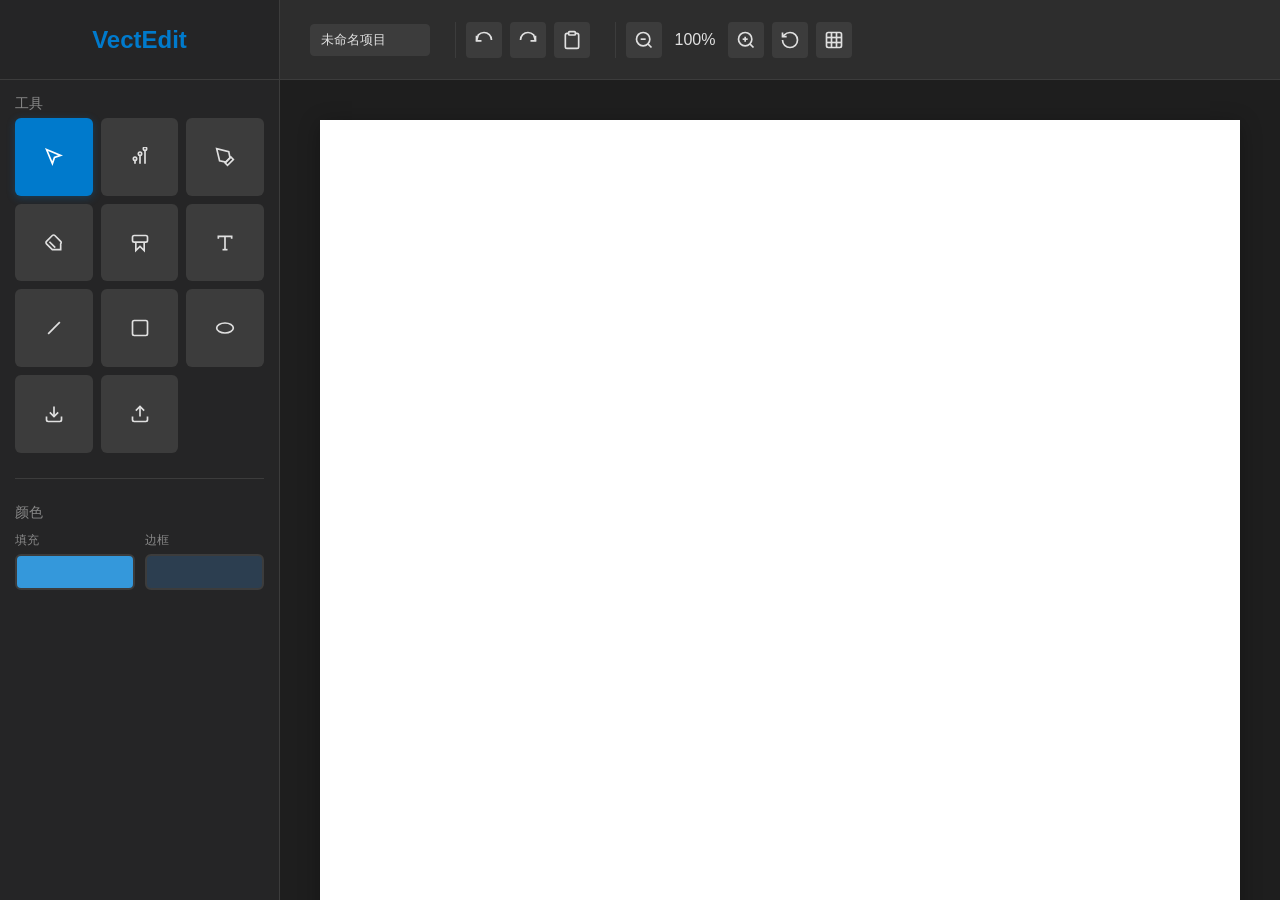
<file: Vector/index.html>
<!DOCTYPE html>
<html lang="zh-CN">
<head>
    <meta charset="UTF-8">
    <meta name="viewport" content="width=device-width, initial-scale=1.0">
    <title>矢量图编辑器</title>
    <style>
        *{margin:0;padding:0;box-sizing:border-box;}
        html,body{height:100%;overflow:hidden;font-family:-apple-system,BlinkMacSystemFont,'Segoe UI',Roboto,sans-serif;}
        .container{display:grid;grid-template-columns:280px 1fr;grid-template-rows:80px 1fr;height:100vh;background:#1e1e1e;color:#e0e0e0;}
        .top-left{grid-column:1;grid-row:1;display:flex;align-items:center;justify-content:center;background:#252526;border-right:1px solid #3c3c3c;border-bottom:1px solid #3c3c3c;}
        .logo{font-size:24px;font-weight:bold;color:#007acc;}
        .top-right{grid-column:2;grid-row:1;display:flex;align-items:center;padding:0 20px;background:#2d2d2d;border-bottom:1px solid #3c3c3c;gap:15px;flex-wrap:wrap;}
        .toolbar-group{display:flex;gap:8px;align-items:center;padding:0 10px;border-left:1px solid #3c3c3c;}
        .toolbar-group:first-child{border-left:none;}
        .toolbar-btn{width:36px;height:36px;border:none;background:#3c3c3c;color:#e0e0e0;border-radius:4px;cursor:pointer;display:flex;align-items:center;justify-content:center;transition:all 0.15s;font-size:16px;}
        .toolbar-btn:hover{background:#4c4c4c;}
        .toolbar-btn.active{background:#007acc;color:white;}
        .toolbar-btn:disabled{opacity:0.4;cursor:not-allowed;}
        .input-field{width:120px;height:32px;background:#3c3c3c;border:1px solid #3c3c3c;border-radius:4px;color:#e0e0e0;padding:0 10px;outline:none;}
        .input-field:focus{border-color:#007acc;}
        .left-panel{grid-column:1;grid-row:2;background:#252526;border-right:1px solid #3c3c3c;padding:15px;display:flex;flex-direction:column;gap:15px;}
        .tools-title{font-size:14px;color:#888;margin-bottom:5px;}
        .tools-grid{display:grid;grid-template-columns:repeat(3,1fr);gap:8px;}
        .tool-btn{aspect-ratio:1;border:none;background:#3c3c3c;color:#e0e0e0;border-radius:6px;cursor:pointer;display:flex;align-items:center;justify-content:center;transition:all 0.15s;font-size:18px;}
        .tool-btn:hover{background:#4c4c4c;}
        .tool-btn.active{background:#007acc;color:white;box-shadow:0 2px 8px rgba(0,122,204,0.3);}
        .canvas-area{grid-column:2;grid-row:2;background:#1e1e1e;overflow:auto;position:relative;}
        .canvas-container{min-width:100%;min-height:100%;display:flex;align-items:center;justify-content:center;padding:40px;}
        #svgCanvas{background:#ffffff;box-shadow:0 4px 20px rgba(0,0,0,0.3);cursor:crosshair;}
        .color-picker-modal{position:fixed;top:50%;left:50%;transform:translate(-50%,-50%);background:#2d2d2d;border-radius:10px;padding:20px;box-shadow:0 10px 40px rgba(0,0,0,0.5);z-index:1000;min-width:360px;display:none;}
        .color-picker-modal.show{display:block;}
        .modal-header{display:flex;justify-content:space-between;align-items:center;margin-bottom:15px;}
        .modal-title{font-size:16px;font-weight:600;}
        .modal-close{width:28px;height:28px;border:none;background:#3c3c3c;color:#e0e0e0;border-radius:4px;cursor:pointer;}
        .color-tabs{display:flex;gap:8px;margin-bottom:15px;}
        .color-tab{flex:1;padding:8px;border:none;background:#3c3c3c;color:#e0e0e0;border-radius:4px;cursor:pointer;}
        .color-tab.active{background:#007acc;color:white;}
        .tab-content{display:none;}
        .tab-content.active{display:block;}
        .rgba-controls{display:grid;grid-template-columns:1fr 80px;gap:10px;margin-bottom:15px;}
        .color-slider{width:100%;height:8px;border-radius:4px;outline:none;}
        .color-preview{width:100%;height:60px;border-radius:6px;margin-bottom:15px;border:2px solid #3c3c3c;}
        .gradient-controls{display:flex;flex-direction:column;gap:12px;}
        .gradient-type-select{display:flex;gap:8px;}
        .gradient-type-btn{flex:1;padding:10px;border:none;background:#3c3c3c;color:#e0e0e0;border-radius:4px;cursor:pointer;}
        .gradient-type-btn.active{background:#007acc;color:white;}
        .color-stop{display:flex;gap:10px;align-items:center;}
        .color-stop input[type="color"]{width:40px;height:32px;border:none;border-radius:4px;cursor:pointer;}
        .modal-actions{display:flex;gap:10px;justify-content:flex-end;margin-top:15px;}
        .modal-btn{padding:10px 20px;border:none;border-radius:4px;cursor:pointer;font-weight:500;}
        .modal-btn.cancel{background:#3c3c3c;color:#e0e0e0;}
        .modal-btn.confirm{background:#007acc;color:white;}
        .download-modal{position:fixed;top:50%;left:50%;transform:translate(-50%,-50%);background:#2d2d2d;border-radius:10px;padding:25px;box-shadow:0 10px 40px rgba(0,0,0,0.5);z-index:1000;min-width:300px;display:none;}
        .download-modal.show{display:block;}
        .download-options{display:flex;flex-direction:column;gap:10px;margin:15px 0;}
        .download-option{padding:12px;border:2px solid #3c3c3c;border-radius:6px;cursor:pointer;text-align:center;transition:all 0.15s;}
        .download-option:hover{border-color:#007acc;}
        .overlay{position:fixed;top:0;left:0;width:100%;height:100%;background:rgba(0,0,0,0.5);z-index:999;display:none;}
        .overlay.show{display:block;}
        .separator{height:1px;background:#3c3c3c;margin:10px 0;}
    </style>
</head>
<body>
    <div class="container">
        <div class="top-left">
            <div class="logo">VectEdit</div>
        </div>
        <div class="top-right" id="topBar">
            <div class="toolbar-group">
                <input type="text" class="input-field" id="projectName" value="未命名项目" placeholder="项目名称">
            </div>
            <div class="toolbar-group">
                <button class="toolbar-btn" id="undoBtn" title="撤回 (Ctrl+Z)">
                    <svg width="20" height="20" viewBox="0 0 24 24" fill="none" stroke="currentColor" stroke-width="2">
                        <path d="M3 7v6h6"/>
                        <path d="M21 12a9 9 0 0 0-9-9 9.75 9.75 0 0 0-6.74 2.74L3 13"/>
                    </svg>
                </button>
                <button class="toolbar-btn" id="redoBtn" title="重做 (Ctrl+Y)">
                    <svg width="20" height="20" viewBox="0 0 24 24" fill="none" stroke="currentColor" stroke-width="2">
                        <path d="M21 7v6h-6"/>
                        <path d="M3 12a9 9 0 0 1 9-9 9.75 9.75 0 0 1 6.74 2.74L21 13"/>
                    </svg>
                </button>
                <button class="toolbar-btn" id="pasteBtn" title="粘贴 (Ctrl+V)">
                    <svg width="20" height="20" viewBox="0 0 24 24" fill="none" stroke="currentColor" stroke-width="2">
                        <path d="M16 4h2a2 2 0 0 1 2 2v14a2 2 0 0 1-2 2H6a2 2 0 0 1-2-2V6a2 2 0 0 1 2-2h2"/>
                        <rect x="8" y="2" width="8" height="4" rx="1" ry="1"/>
                    </svg>
                </button>
            </div>
            <div class="toolbar-group">
                <button class="toolbar-btn" id="zoomOutBtn" title="缩小 (Ctrl+-)">
                    <svg width="20" height="20" viewBox="0 0 24 24" fill="none" stroke="currentColor" stroke-width="2">
                        <circle cx="11" cy="11" r="8"/>
                        <path d="M21 21l-4.35-4.35"/>
                        <path d="M8 11h6"/>
                    </svg>
                </button>
                <span id="zoomLevel" style="min-width:50px;text-align:center;">100%</span>
                <button class="toolbar-btn" id="zoomInBtn" title="放大 (Ctrl++)">
                    <svg width="20" height="20" viewBox="0 0 24 24" fill="none" stroke="currentColor" stroke-width="2">
                        <circle cx="11" cy="11" r="8"/>
                        <path d="M21 21l-4.35-4.35"/>
                        <path d="M11 8v6"/>
                        <path d="M8 11h6"/>
                    </svg>
                </button>
                <button class="toolbar-btn" id="resetZoomBtn" title="重置缩放">
                    <svg width="20" height="20" viewBox="0 0 24 24" fill="none" stroke="currentColor" stroke-width="2">
                        <path d="M3 12a9 9 0 1 0 9-9 9.75 9.75 0 0 0-6.74 2.74L3 8"/>
                        <path d="M3 3v5h5"/>
                    </svg>
                </button>
                <button class="toolbar-btn" id="gridBtn" title="显示/隐藏网格">
                    <svg width="20" height="20" viewBox="0 0 24 24" fill="none" stroke="currentColor" stroke-width="2">
                        <rect x="3" y="3" width="18" height="18" rx="2"/>
                        <path d="M3 9h18"/>
                        <path d="M3 15h18"/>
                        <path d="M9 3v18"/>
                        <path d="M15 3v18"/>
                    </svg>
                </button>
            </div>
            <div class="toolbar-group" id="elementTools" style="display:none;">
                <button class="toolbar-btn" id="groupBtn" title="组合 (Ctrl+G)">
                    <svg width="20" height="20" viewBox="0 0 24 24" fill="none" stroke="currentColor" stroke-width="2">
                        <rect x="3" y="3" width="7" height="7" rx="1"/>
                        <rect x="14" y="3" width="7" height="7" rx="1"/>
                        <rect x="14" y="14" width="7" height="7" rx="1"/>
                        <rect x="3" y="14" width="7" height="7" rx="1"/>
                    </svg>
                </button>
                <button class="toolbar-btn" id="ungroupBtn" title="拆散">
                    <svg width="20" height="20" viewBox="0 0 24 24" fill="none" stroke="currentColor" stroke-width="2">
                        <rect x="3" y="3" width="7" height="7" rx="1"/>
                        <rect x="14" y="3" width="7" height="7" rx="1"/>
                        <rect x="14" y="14" width="7" height="7" rx="1"/>
                        <rect x="3" y="14" width="7" height="7" rx="1"/>
                        <path d="M8 8h.01"/>
                        <path d="M16 8h.01"/>
                        <path d="M8 16h.01"/>
                        <path d="M16 16h.01"/>
                    </svg>
                </button>
                <button class="toolbar-btn" id="forwardBtn" title="前移一层">
                    <svg width="20" height="20" viewBox="0 0 24 24" fill="none" stroke="currentColor" stroke-width="2">
                        <polyline points="18,15 12,9 6,15"/>
                    </svg>
                </button>
                <button class="toolbar-btn" id="backwardBtn" title="后移一层">
                    <svg width="20" height="20" viewBox="0 0 24 24" fill="none" stroke="currentColor" stroke-width="2">
                        <polyline points="6,9 12,15 18,9"/>
                    </svg>
                </button>
                <button class="toolbar-btn" id="frontBtn" title="置顶">
                    <svg width="20" height="20" viewBox="0 0 24 24" fill="none" stroke="currentColor" stroke-width="2">
                        <polyline points="18,17 12,11 6,17"/>
                        <polyline points="18,7 12,1 6,7"/>
                    </svg>
                </button>
                <button class="toolbar-btn" id="backBtn" title="置底">
                    <svg width="20" height="20" viewBox="0 0 24 24" fill="none" stroke="currentColor" stroke-width="2">
                        <polyline points="6,7 12,13 18,7"/>
                        <polyline points="6,17 12,23 18,17"/>
                    </svg>
                </button>
                <button class="toolbar-btn" id="copyBtn" title="复制 (Ctrl+C)">
                    <svg width="20" height="20" viewBox="0 0 24 24" fill="none" stroke="currentColor" stroke-width="2">
                        <rect x="9" y="9" width="13" height="13" rx="2" ry="2"/>
                        <path d="M5 15H4a2 2 0 0 1-2-2V4a2 2 0 0 1 2-2h9a2 2 0 0 1 2 2v1"/>
                    </svg>
                </button>
            </div>
            <div class="toolbar-group" id="shapeTools" style="display:none;">
                <button class="toolbar-btn" id="fillColorBtn" title="填充颜色">
                    <svg width="20" height="20" viewBox="0 0 24 24" fill="none" stroke="currentColor" stroke-width="2">
                        <path d="M19 11H5a2 2 0 0 1-2-2V5a2 2 0 0 1 2-2h14a2 2 0 0 1 2 2v4a2 2 0 0 1-2 2z"/>
                        <polyline points="7,11 7,21 12,16 17,21 17,11"/>
                    </svg>
                </button>
                <button class="toolbar-btn" id="strokeColorBtn" title="边框颜色">
                    <svg width="20" height="20" viewBox="0 0 24 24" fill="none" stroke="currentColor" stroke-width="2">
                        <path d="M12 19l7-7 3 3-7 7-3-3z"/>
                        <path d="M18 13l-1.5-7.5L2 2l3.5 14.5L13 18l5-5z"/>
                    </svg>
                </button>
                <input type="number" class="input-field" id="strokeWidth" value="2" min="0" max="100" style="width:70px;">
            </div>
            <div class="toolbar-group" id="pathTools" style="display:none;">
                <button class="toolbar-btn active" id="curveBtn" title="曲线">
                    <svg width="20" height="20" viewBox="0 0 24 24" fill="none" stroke="currentColor" stroke-width="2">
                        <path d="M21 12a9 9 0 0 1-9-9 9.75 9.75 0 0 0-6.74 2.74L3 13"/>
                        <path d="M3 12a9 9 0 0 1 9 9 9.75 9.75 0 0 0 6.74-2.74L21 11"/>
                    </svg>
                </button>
                <button class="toolbar-btn" id="polylineBtn" title="折线">
                    <svg width="20" height="20" viewBox="0 0 24 24" fill="none" stroke="currentColor" stroke-width="2">
                        <polyline points="4,20 8,8 12,16 16,4 20,12"/>
                    </svg>
                </button>
            </div>
        </div>
        <div class="left-panel">
            <div>
                <div class="tools-title">工具</div>
                <div class="tools-grid">
                    <button class="tool-btn active" data-tool="select" title="选择 (V)">
                        <svg width="20" height="20" viewBox="0 0 24 24" fill="none" stroke="currentColor" stroke-width="2">
                            <path d="M3 3l7.07 16.97 2.51-7.39 7.39-2.51L3 3z"/>
                        </svg>
                    </button>
                    <button class="tool-btn" data-tool="path" title="变形 (A)">
                        <svg width="20" height="20" viewBox="0 0 24 24" fill="none" stroke="currentColor" stroke-width="2">
                            <path d="M12 20V10M18 20V4M6 20v-4"/>
                            <circle cx="12" cy="8" r="2"/>
                            <circle cx="18" cy="2" r="2"/>
                            <circle cx="6" cy="14" r="2"/>
                        </svg>
                    </button>
                    <button class="tool-btn" data-tool="brush" title="画笔 (B)">
                        <svg width="20" height="20" viewBox="0 0 24 24" fill="none" stroke="currentColor" stroke-width="2">
                            <path d="M12 19l7-7 3 3-7 7-3-3z"/>
                            <path d="M18 13l-1.5-7.5L2 2l3.5 14.5L13 18l5-5z"/>
                        </svg>
                    </button>
                    <button class="tool-btn" data-tool="eraser" title="橡皮 (E)">
                        <svg width="20" height="20" viewBox="0 0 24 24" fill="none" stroke="currentColor" stroke-width="2">
                            <path d="M20 20H10L3 13a2.12 2.12 0 010-3l7-7a2.12 2.12 0 013 0l7 7a2.12 2.12 0 010 3z"/>
                            <path d="M6.5 10.5L13.5 17.5"/>
                        </svg>
                    </button>
                    <button class="tool-btn" data-tool="fill" title="填充 (F)">
                        <svg width="20" height="20" viewBox="0 0 24 24" fill="none" stroke="currentColor" stroke-width="2">
                            <path d="M19 11H5a2 2 0 01-2-2V5a2 2 0 012-2h14a2 2 0 012 2v4a2 2 0 01-2 2z"/>
                            <polyline points="7,11 7,21 12,16 17,21 17,11"/>
                        </svg>
                    </button>
                    <button class="tool-btn" data-tool="text" title="文本 (T)">
                        <svg width="20" height="20" viewBox="0 0 24 24" fill="none" stroke="currentColor" stroke-width="2">
                            <polyline points="4,7 4,4 20,4 20,7"/>
                            <line x1="9" y1="20" x2="15" y2="20"/>
                            <line x1="12" y1="4" x2="12" y2="20"/>
                        </svg>
                    </button>
                    <button class="tool-btn" data-tool="line" title="线段 (L)">
                        <svg width="20" height="20" viewBox="0 0 24 24" fill="none" stroke="currentColor" stroke-width="2">
                            <line x1="5" y1="19" x2="19" y2="5"/>
                        </svg>
                    </button>
                    <button class="tool-btn" data-tool="rect" title="矩形 (R)">
                        <svg width="20" height="20" viewBox="0 0 24 24" fill="none" stroke="currentColor" stroke-width="2">
                            <rect x="3" y="3" width="18" height="18" rx="2"/>
                        </svg>
                    </button>
                    <button class="tool-btn" data-tool="ellipse" title="椭圆 (O)">
                        <svg width="20" height="20" viewBox="0 0 24 24" fill="none" stroke="currentColor" stroke-width="2">
                            <ellipse cx="12" cy="12" rx="10" ry="6"/>
                        </svg>
                    </button>
                    <button class="tool-btn" data-tool="download" title="下载 (Ctrl+S)">
                        <svg width="20" height="20" viewBox="0 0 24 24" fill="none" stroke="currentColor" stroke-width="2">
                            <path d="M21 15v4a2 2 0 01-2 2H5a2 2 0 01-2-2v-4"/>
                            <polyline points="7,10 12,15 17,10"/>
                            <line x1="12" y1="15" x2="12" y2="3"/>
                        </svg>
                    </button>
                    <button class="tool-btn" data-tool="upload" title="上传">
                        <svg width="20" height="20" viewBox="0 0 24 24" fill="none" stroke="currentColor" stroke-width="2">
                            <path d="M21 15v4a2 2 0 01-2 2H5a2 2 0 01-2-2v-4"/>
                            <polyline points="17,8 12,3 7,8"/>
                            <line x1="12" y1="3" x2="12" y2="15"/>
                        </svg>
                    </button>
                </div>
            </div>
            <div class="separator"></div>
            <div>
                <div class="tools-title">颜色</div>
                <div style="display:flex;gap:10px;margin-top:10px;">
                    <div style="flex:1;">
                        <div style="font-size:12px;color:#888;margin-bottom:5px;">填充</div>
                        <div id="fillColorPreview" style="width:100%;height:36px;background:#3498db;border-radius:6px;cursor:pointer;border:2px solid #3c3c3c;"></div>
                    </div>
                    <div style="flex:1;">
                        <div style="font-size:12px;color:#888;margin-bottom:5px;">边框</div>
                        <div id="strokeColorPreview" style="width:100%;height:36px;background:#2c3e50;border-radius:6px;cursor:pointer;border:2px solid #3c3c3c;"></div>
                    </div>
                </div>
            </div>
        </div>
        <div class="canvas-area">
            <div class="canvas-container">
                <svg id="svgCanvas" width="1200" height="800" xmlns="http://www.w3.org/2000/svg">
                    <defs>
                        <pattern id="grid" width="20" height="20" patternUnits="userSpaceOnUse">
                            <path d="M 20 0 L 0 0 0 20" fill="none" stroke="#e0e0e0" stroke-width="0.5"/>
                        </pattern>
                        <pattern id="grid-large" width="100" height="100" patternUnits="userSpaceOnUse">
                            <rect width="100" height="100" fill="url(#grid)"/>
                            <path d="M 100 0 L 0 0 0 100" fill="none" stroke="#c0c0c0" stroke-width="1"/>
                        </pattern>
                    </defs>
                    <g id="canvasContent">
                        <rect id="gridRect" width="100%" height="100%" fill="url(#grid-large)" style="display:none;"/>
                    </g>
                </svg>
            </div>
        </div>
    </div>
    <div class="overlay" id="overlay"></div>
    <div class="color-picker-modal" id="colorPickerModal">
        <div class="modal-header">
            <div class="modal-title" id="colorPickerTitle">选择颜色</div>
            <button class="modal-close" id="closeColorPicker">×</button>
        </div>
        <div class="color-tabs">
            <button class="color-tab active" data-tab="rgba">纯色</button>
            <button class="color-tab" data-tab="linear">线性渐变</button>
            <button class="color-tab" data-tab="radial">径向渐变</button>
        </div>
        <div class="tab-content active" id="rgbaTab">
            <div class="color-preview" id="rgbaPreview"></div>
            <div class="rgba-controls">
                <input type="range" id="redSlider" min="0" max="255" value="52" class="color-slider" style="background:linear-gradient(to right,#000,#f00);">
                <span id="redValue">52</span>
            </div>
            <div class="rgba-controls">
                <input type="range" id="greenSlider" min="0" max="255" value="152" class="color-slider" style="background:linear-gradient(to right,#000,#0f0);">
                <span id="greenValue">152</span>
            </div>
            <div class="rgba-controls">
                <input type="range" id="blueSlider" min="0" max="255" value="219" class="color-slider" style="background:linear-gradient(to right,#000,#00f);">
                <span id="blueValue">219</span>
            </div>
            <div class="rgba-controls">
                <input type="range" id="alphaSlider" min="0" max="100" value="100" class="color-slider" style="background:linear-gradient(to right,transparent,#fff);">
                <span id="alphaValue">100%</span>
            </div>
        </div>
        <div class="tab-content" id="linearTab">
            <div class="gradient-controls">
                <div class="color-preview" id="linearPreview"></div>
                <div class="gradient-type-select">
                    <button class="gradient-type-btn active" data-dir="to right">→</button>
                    <button class="gradient-type-btn" data-dir="to bottom">↓</button>
                    <button class="gradient-type-btn" data-dir="to bottom right">↘</button>
                    <button class="gradient-type-btn" data-dir="to top right">↗</button>
                </div>
                <div class="color-stop">
                    <input type="color" id="linearColor1" value="#3498db">
                    <span>到</span>
                    <input type="color" id="linearColor2" value="#9b59b6">
                </div>
            </div>
        </div>
        <div class="tab-content" id="radialTab">
            <div class="gradient-controls">
                <div class="color-preview" id="radialPreview"></div>
                <div class="color-stop">
                    <input type="color" id="radialColor1" value="#3498db">
                    <span>到</span>
                    <input type="color" id="radialColor2" value="#2c3e50">
                </div>
            </div>
        </div>
        <div class="modal-actions">
            <button class="modal-btn cancel" id="cancelColor">取消</button>
            <button class="modal-btn confirm" id="confirmColor">确认</button>
        </div>
    </div>
    <div class="download-modal" id="downloadModal">
        <div class="modal-header">
            <div class="modal-title">下载文件</div>
            <button class="modal-close" id="closeDownloadModal">×</button>
        </div>
        <div class="download-options">
            <div class="download-option" data-format="svg">SVG 格式</div>
            <div class="download-option" data-format="html">HTML 格式</div>
            <div class="download-option" data-format="xml">XML 格式</div>
        </div>
    </div>
    <input type="file" id="fileInput" accept=".svg,.html,.xml" style="display:none;">
    <script>
        const svg=document.getElementById('svgCanvas');
        const canvasContent=document.getElementById('canvasContent');
        const gridRect=document.getElementById('gridRect');
        const toolBtns=document.querySelectorAll('.tool-btn');
        const undoBtn=document.getElementById('undoBtn');
        const redoBtn=document.getElementById('redoBtn');
        const pasteBtn=document.getElementById('pasteBtn');
        const groupBtn=document.getElementById('groupBtn');
        const ungroupBtn=document.getElementById('ungroupBtn');
        const forwardBtn=document.getElementById('forwardBtn');
        const backwardBtn=document.getElementById('backwardBtn');
        const frontBtn=document.getElementById('frontBtn');
        const backBtn=document.getElementById('backBtn');
        const copyBtn=document.getElementById('copyBtn');
        const fillColorBtn=document.getElementById('fillColorBtn');
        const strokeColorBtn=document.getElementById('strokeColorBtn');
        const strokeWidthInput=document.getElementById('strokeWidth');
        const curveBtn=document.getElementById('curveBtn');
        const polylineBtn=document.getElementById('polylineBtn');
        const fillColorPreview=document.getElementById('fillColorPreview');
        const strokeColorPreview=document.getElementById('strokeColorPreview');
        const colorPickerModal=document.getElementById('colorPickerModal');
        const overlay=document.getElementById('overlay');
        const downloadModal=document.getElementById('downloadModal');
        const fileInput=document.getElementById('fileInput');
        const zoomInBtn=document.getElementById('zoomInBtn');
        const zoomOutBtn=document.getElementById('zoomOutBtn');
        const resetZoomBtn=document.getElementById('resetZoomBtn');
        const zoomLevelSpan=document.getElementById('zoomLevel');
        const gridBtn=document.getElementById('gridBtn');

        let currentTool='select';
        let selectedElements=[];
        let isDrawing=false;
        let isDragging=false;
        let startX=0,startY=0;
        let currentPath=null;
        let currentElement=null;
        let clipboard=null;
        let history=[];
        let historyIndex=-1;
        let fillColor='#3498db';
        let strokeColor='#2c3e50';
        let strokeWidth=2;
        let pathMode='curve';
        let colorPickerTarget='fill';
        let currentColorTab='rgba';
        let linearGradientDir='to right';
        let tempColor={r:52,g:152,b:219,a:100};
        let dragMode=null;
        let dragHandle=null;
        let originalTransform='';
        let zoom=1;
        let showGrid=false;
        let isRotating=false;
        let rotationStartAngle=0;
        let isPathEditing=false;
        let pathPoints=[];
        let selectedPoint=null;

        function saveState(){
            historyIndex++;
            history=history.slice(0,historyIndex);
            history.push(canvasContent.innerHTML);
            if(history.length>50)history.shift(),historyIndex--;
            updateHistoryButtons();
        }

        function updateHistoryButtons(){
            undoBtn.disabled=historyIndex<=0;
            redoBtn.disabled=historyIndex>=history.length-1;
        }

        function undo(){
            if(historyIndex>0){
                historyIndex--;
                canvasContent.innerHTML=history[historyIndex];
                clearSelection();
                updateHistoryButtons();
            }
        }

        function redo(){
            if(historyIndex<history.length-1){
                historyIndex++;
                canvasContent.innerHTML=history[historyIndex];
                clearSelection();
                updateHistoryButtons();
            }
        }

        toolBtns.forEach(btn=>{
            btn.addEventListener('click',()=>{
                toolBtns.forEach(b=>b.classList.remove('active'));
                btn.classList.add('active');
                currentTool=btn.dataset.tool;
                updateTopBar();
                clearSelection();
                if(currentTool==='download')showDownloadModal();
                if(currentTool==='upload')fileInput.click();
            });
        });

        function updateTopBar(){
            const elementTools=document.getElementById('elementTools');
            const shapeTools=document.getElementById('shapeTools');
            const pathTools=document.getElementById('pathTools');
            elementTools.style.display=selectedElements.length>0?'flex':'none';
            if(selectedElements.length>0){
                const el=selectedElements[0];
                const tag=el.tagName.toLowerCase();
                const isClosedShape=['rect','ellipse','circle','polygon','path'].includes(tag);
                const isOpenShape=['line','polyline'].includes(tag);
                const isText=tag==='text';
                if(isClosedShape){
                    shapeTools.style.display='flex';
                    fillColorBtn.style.display='flex';
                }else if(isOpenShape||isText||currentTool==='brush'){
                    shapeTools.style.display='flex';
                    fillColorBtn.style.display='none';
                }else{
                    shapeTools.style.display='none';
                }
            }else if(['rect','ellipse'].includes(currentTool)){
                shapeTools.style.display='flex';
                fillColorBtn.style.display='flex';
            }else if(['line','text','brush'].includes(currentTool)){
                shapeTools.style.display='flex';
                fillColorBtn.style.display='none';
            }else{
                shapeTools.style.display='none';
            }
            pathTools.style.display=currentTool==='path'?'flex':'none';
        }

        function clearSelection(){
            selectedElements.forEach(el=>{
                const outline=el.getAttribute('data-outline');
                if(outline){
                    const outlineEl=document.getElementById(outline);
                    if(outlineEl)outlineEl.parentNode.removeChild(outlineEl);
                    el.removeAttribute('data-outline');
                }
            });
            selectedElements=[];
            clearPathPoints();
            updateTopBar();
        }

        function selectElement(el){
            if(el.tagName==='SVG'||el.id==='canvasContent'||el.id==='gridRect')return;
            if(!selectedElements.includes(el)){
                selectedElements.push(el);
                drawOutline(el);
            }
            updateTopBar();
        }

        function getElementTransform(el){
            const transform=el.getAttribute('transform')||'';
            const rotateMatch=transform.match(/rotate\(([^)]+)\)/);
            let angle=0;
            let cx=0,cy=0;
            if(rotateMatch){
                const parts=rotateMatch[1].split(/\s*,\s*/);
                angle=parseFloat(parts[0]);
                if(parts.length>=3){
                    cx=parseFloat(parts[1]);
                    cy=parseFloat(parts[2]);
                }
            }
            return{angle:angle,cx:cx,cy:cy};
        }
        function getRotatedCorners(el){
            const bbox=el.getBBox();
            const transform=getElementTransform(el);
            const angleRad=transform.angle*Math.PI/180;
            const cos=Math.cos(angleRad);
            const sin=Math.sin(angleRad);
            let cx=transform.cx;
            let cy=transform.cy;
            if(cx===0&&cy===0){
                cx=bbox.x+bbox.width/2;
                cy=bbox.y+bbox.height/2;
            }
            const corners=[
                {x:bbox.x,y:bbox.y},
                {x:bbox.x+bbox.width,y:bbox.y},
                {x:bbox.x+bbox.width,y:bbox.y+bbox.height},
                {x:bbox.x,y:bbox.y+bbox.height}
            ];
            const rotatedCorners=corners.map(corner=>{
                const dx=corner.x-cx;
                const dy=corner.y-cy;
                return{
                    x:cx+dx*cos-dy*sin,
                    y:cy+dx*sin+dy*cos
                };
            });
            return rotatedCorners;
        }
        function getTransformedBBox(el){
            const rotatedCorners=getRotatedCorners(el);
            const xs=rotatedCorners.map(c=>c.x);
            const ys=rotatedCorners.map(c=>c.y);
            const minX=Math.min(...xs);
            const maxX=Math.max(...xs);
            const minY=Math.min(...ys);
            const maxY=Math.max(...ys);
            return{x:minX,y:minY,width:maxX-minX,height:maxY-minY};
        }
        function drawOutline(el){
            const tbbox=getTransformedBBox(el);
            const scale=1/zoom;
            const padding=5*scale;
            const handleRadius=5*scale;
            const g=document.createElementNS('http://www.w3.org/2000/svg','g');
            const rect=document.createElementNS('http://www.w3.org/2000/svg','rect');
            rect.setAttribute('x',tbbox.x-padding);
            rect.setAttribute('y',tbbox.y-padding);
            rect.setAttribute('width',tbbox.width+padding*2);
            rect.setAttribute('height',tbbox.height+padding*2);
            rect.setAttribute('fill','none');
            rect.setAttribute('stroke','#007acc');
            rect.setAttribute('stroke-width',1*scale);
            rect.setAttribute('stroke-dasharray',5*scale+','+5*scale);
            g.appendChild(rect);
            const handles=[
                {x:tbbox.x-padding,y:tbbox.y-padding,c:'nw'},
                {x:tbbox.x+tbbox.width/2,y:tbbox.y-padding,c:'n'},
                {x:tbbox.x+tbbox.width+padding,y:tbbox.y-padding,c:'ne'},
                {x:tbbox.x-padding,y:tbbox.y+tbbox.height/2,c:'w'},
                {x:tbbox.x+tbbox.width+padding,y:tbbox.y+tbbox.height/2,c:'e'},
                {x:tbbox.x-padding,y:tbbox.y+tbbox.height+padding,c:'sw'},
                {x:tbbox.x+tbbox.width/2,y:tbbox.y+tbbox.height+padding,c:'s'},
                {x:tbbox.x+tbbox.width+padding,y:tbbox.y+tbbox.height+padding,c:'se'}
            ];
            handles.forEach(h=>{
                const circle=document.createElementNS('http://www.w3.org/2000/svg','circle');
                circle.setAttribute('cx',h.x);
                circle.setAttribute('cy',h.y);
                circle.setAttribute('r',handleRadius);
                circle.setAttribute('fill','white');
                circle.setAttribute('stroke','#007acc');
                circle.setAttribute('stroke-width',2*scale);
                circle.setAttribute('data-handle',h.c);
                circle.style.cursor='pointer';
                g.appendChild(circle);
            });
            const rotateCircle=document.createElementNS('http://www.w3.org/2000/svg','circle');
            rotateCircle.setAttribute('cx',tbbox.x+tbbox.width/2);
            rotateCircle.setAttribute('cy',tbbox.y-padding-25*scale);
            rotateCircle.setAttribute('r',6*scale);
            rotateCircle.setAttribute('fill','#007acc');
            rotateCircle.setAttribute('data-handle','rotate');
            rotateCircle.style.cursor='pointer';
            g.appendChild(rotateCircle);
            const id='outline-'+Math.random().toString(36).substr(2,9);
            g.setAttribute('id',id);
            el.setAttribute('data-outline',id);
            svg.appendChild(g);
        }

        function getMousePos(e){
            const rect=svg.getBoundingClientRect();
            return{x:e.clientX-rect.left,y:e.clientY-rect.top};
        }

        function getElementCenter(el){
            const bbox=el.getBBox();
            return{x:bbox.x+bbox.width/2,y:bbox.y+bbox.height/2};
        }

        function getAngle(cx,cy,px,py){
            return Math.atan2(py-cy,px-cx)*180/Math.PI;
        }

        function rotateElement(el,angle,cx,cy){
            const currentTransform=el.getAttribute('transform')||'';
            const rotateMatch=currentTransform.match(/rotate\(([^)]+)\)/);
            let currentAngle=0;
            if(rotateMatch){
                currentAngle=parseFloat(rotateMatch[1]);
            }
            const newAngle=currentAngle+angle;
            const newTransform=`rotate(${newAngle},${cx},${cy})`;
            el.setAttribute('transform',newTransform);
        }

        svg.addEventListener('mousedown',e=>{
            const pos=getMousePos(e);
            startX=pos.x;startY=pos.y;
            if(currentTool==='select'){
                const el=e.target;
                if(el.closest('[id^="outline-"]')){
                    const handle=el.getAttribute('data-handle');
                    if(handle){
                        if(handle==='rotate'&&selectedElements.length===1){
                            isRotating=true;
                            const center=getElementCenter(selectedElements[0]);
                            rotationStartAngle=getAngle(center.x,center.y,pos.x,pos.y);
                        }else if(selectedElements.length===1){
                            isDragging=true;
                            dragHandle=handle;
                        }
                        return;
                    }
                }
                const target=el.closest('g,rect,ellipse,line,path,text,polygon,polyline,circle');
                if(target&&target.id!=='canvasContent'&&target.id!=='gridRect'){
                    if(!e.ctrlKey)clearSelection();
                    selectElement(target);
                    isDragging=true;
                    dragMode='move';
                }else if(el.tagName==='SVG'||el.id==='canvasContent'||el.id==='gridRect'){
                    clearSelection();
                }
            }else if(currentTool==='path'){
                const el=e.target;
                if(el.classList&&el.classList.contains('path-point')){
                    isPathEditing=true;
                    selectedPoint=el;
                }else{
                    const target=el.closest('g,rect,ellipse,line,path,text,polygon,polyline,circle');
                    if(target&&target.id!=='canvasContent'&&target.id!=='gridRect'){
                        if(!e.ctrlKey)clearSelection();
                        selectElement(target);
                        drawPathPoints(target);
                    }else if(el.tagName==='SVG'||el.id==='canvasContent'||el.id==='gridRect'){
                        clearPathPoints();
                        clearSelection();
                    }
                }
            }else if(currentTool==='rect'){
                isDrawing=true;
                currentElement=document.createElementNS('http://www.w3.org/2000/svg','rect');
                currentElement.setAttribute('x',startX);
                currentElement.setAttribute('y',startY);
                currentElement.setAttribute('width',0);
                currentElement.setAttribute('height',0);
                currentElement.setAttribute('fill',fillColor);
                currentElement.setAttribute('stroke',strokeColor);
                currentElement.setAttribute('stroke-width',strokeWidth);
                canvasContent.appendChild(currentElement);
            }else if(currentTool==='ellipse'){
                isDrawing=true;
                currentElement=document.createElementNS('http://www.w3.org/2000/svg','ellipse');
                currentElement.setAttribute('cx',startX);
                currentElement.setAttribute('cy',startY);
                currentElement.setAttribute('rx',0);
                currentElement.setAttribute('ry',0);
                currentElement.setAttribute('fill',fillColor);
                currentElement.setAttribute('stroke',strokeColor);
                currentElement.setAttribute('stroke-width',strokeWidth);
                canvasContent.appendChild(currentElement);
            }else if(currentTool==='line'){
                isDrawing=true;
                currentElement=document.createElementNS('http://www.w3.org/2000/svg','line');
                currentElement.setAttribute('x1',startX);
                currentElement.setAttribute('y1',startY);
                currentElement.setAttribute('x2',startX);
                currentElement.setAttribute('y2',startY);
                currentElement.setAttribute('stroke',strokeColor);
                currentElement.setAttribute('stroke-width',strokeWidth);
                canvasContent.appendChild(currentElement);
            }else if(currentTool==='brush'){
                isDrawing=true;
                currentPath=document.createElementNS('http://www.w3.org/2000/svg','path');
                currentPath.setAttribute('d',`M${startX},${startY}`);
                currentPath.setAttribute('fill','none');
                currentPath.setAttribute('stroke',strokeColor);
                currentPath.setAttribute('stroke-width',strokeWidth);
                currentPath.setAttribute('stroke-linecap','round');
                currentPath.setAttribute('stroke-linejoin','round');
                canvasContent.appendChild(currentPath);
            }else if(currentTool==='text'){
                const text=prompt('输入文本:');
                if(text){
                    const textEl=document.createElementNS('http://www.w3.org/2000/svg','text');
                    textEl.setAttribute('x',pos.x);
                    textEl.setAttribute('y',pos.y);
                    textEl.setAttribute('fill',fillColor);
                    textEl.setAttribute('font-size','24');
                    textEl.textContent=text;
                    canvasContent.appendChild(textEl);
                    saveState();
                }
            }else if(currentTool==='fill'){
                const el=e.target;
                const target=el.closest('g,rect,ellipse,line,path,text,polygon,polyline,circle');
                if(target){
                    target.setAttribute('fill',fillColor);
                    saveState();
                }
            }else if(currentTool==='eraser'){
                const el=e.target;
                const target=el.closest('g,rect,ellipse,line,path,text,polygon,polyline,circle');
                if(target){
                    if(target.parentNode)target.parentNode.removeChild(target);
                    saveState();
                }
            }
        });

        svg.addEventListener('mousemove',e=>{
            const pos=getMousePos(e);
            const dx=pos.x-startX;
            const dy=pos.y-startY;
            if(isDrawing){
                if(currentTool==='rect'){
                    const x=Math.min(startX,pos.x);
                    const y=Math.min(startY,pos.y);
                    const w=Math.abs(pos.x-startX);
                    const h=Math.abs(pos.y-startY);
                    currentElement.setAttribute('x',x);
                    currentElement.setAttribute('y',y);
                    currentElement.setAttribute('width',w);
                    currentElement.setAttribute('height',h);
                }else if(currentTool==='ellipse'){
                    const cx=(startX+pos.x)/2;
                    const cy=(startY+pos.y)/2;
                    const rx=Math.abs(pos.x-startX)/2;
                    const ry=Math.abs(pos.y-startY)/2;
                    currentElement.setAttribute('cx',cx);
                    currentElement.setAttribute('cy',cy);
                    currentElement.setAttribute('rx',rx);
                    currentElement.setAttribute('ry',ry);
                }else if(currentTool==='line'){
                    currentElement.setAttribute('x2',pos.x);
                    currentElement.setAttribute('y2',pos.y);
                }else if(currentTool==='brush'){
                    const d=currentPath.getAttribute('d');
                    currentPath.setAttribute('d',d+` L${pos.x},${pos.y}`);
                }
            }
            if(isRotating&&selectedElements.length===1){
                const el=selectedElements[0];
                const center=getElementCenter(el);
                const currentAngle=getAngle(center.x,center.y,pos.x,pos.y);
                const angleDiff=currentAngle-rotationStartAngle;
                rotateElement(el,angleDiff,center.x,center.y);
                rotationStartAngle=currentAngle;
                refreshOutlines();
            }
            if(isDragging&&currentTool==='select'){
                if(dragMode==='move'&&selectedElements.length>0){
                    selectedElements.forEach(el=>{
                        moveElement(el,dx,dy);
                    });
                    startX=pos.x;
                    startY=pos.y;
                    refreshOutlines();
                }else if(dragHandle&&selectedElements.length===1){
                    const el=selectedElements[0];
                    resizeElement(el,dragHandle,dx,dy);
                    startX=pos.x;
                    startY=pos.y;
                    refreshOutlines();
                }
            }
            if(isPathEditing&&selectedPoint){
                const pointType=selectedPoint.getAttribute('data-type');
                const pointIndex=parseInt(selectedPoint.getAttribute('data-index'));
                const el=selectedElements[0];
                const tag=el.tagName.toLowerCase();
                if(tag==='ellipse'||tag==='circle'){
                    if(!tempPolygon){
                        const cx=parseFloat(el.getAttribute('cx')||0);
                        const cy=parseFloat(el.getAttribute('cy')||0);
                        let rx,ry;
                        if(tag==='circle'){
                            rx=ry=parseFloat(el.getAttribute('r')||0);
                        }else{
                            rx=parseFloat(el.getAttribute('rx')||0);
                            ry=parseFloat(el.getAttribute('ry')||0);
                        }
                        const k=0.551915;
                        const points=[
                            {x:cx,y:cy-ry},
                            {x:cx+rx*k,y:cy-ry},
                            {x:cx+rx,y:cy-ry*k},
                            {x:cx+rx,y:cy},
                            {x:cx+rx,y:cy+ry*k},
                            {x:cx+rx*k,y:cy+ry},
                            {x:cx,y:cy+ry},
                            {x:cx-rx*k,y:cy+ry},
                            {x:cx-rx,y:cy+ry*k},
                            {x:cx-rx,y:cy},
                            {x:cx-rx,y:cy-ry*k},
                            {x:cx-rx*k,y:cy-ry}
                        ];
                        const d=`M${points[0].x},${points[0].y} C${points[1].x},${points[1].y} ${points[2].x},${points[2].y} ${points[3].x},${points[3].y} C${points[4].x},${points[4].y} ${points[5].x},${points[5].y} ${points[6].x},${points[6].y} C${points[7].x},${points[7].y} ${points[8].x},${points[8].y} ${points[9].x},${points[9].y} C${points[10].x},${points[10].y} ${points[11].x},${points[11].y} ${points[0].x},${points[0].y}Z`;
                        const path=document.createElementNS('http://www.w3.org/2000/svg','path');
                        path.setAttribute('d',d);
                        path.setAttribute('fill',el.getAttribute('fill')||'none');
                        path.setAttribute('stroke',el.getAttribute('stroke')||'none');
                        path.setAttribute('stroke-width',el.getAttribute('stroke-width')||'0');
                        canvasContent.insertBefore(path,el.nextSibling);
                        tempPolygon=path;
                        el.style.display='none';
                    }
                    if(tempPolygon){
                        const d=tempPolygon.getAttribute('d');
                        const parts=d.match(/[a-zA-Z]|-?[\d.]+/g)||[];
                        const dx=pos.x-startX;
                        const dy=pos.y-startY;
                        if(pointType==='main'){
                            const idx=pointIndex;
                            if(idx===0){
                                parts[2]+=dy;
                                parts[35]+=dy;
                                parts[37]+=dy;
                            }else if(idx===1){
                                parts[8]+=dx;
                                parts[10]+=dx;
                            }else if(idx===2){
                                parts[17]+=dy;
                                parts[20]+=dy;
                            }else if(idx===3){
                                parts[26]+=dx;
                                parts[29]+=dx;
                            }
                        }
                        tempPolygon.setAttribute('d',parts.join(''));
                        startX=pos.x;
                        startY=pos.y;
                        drawPathPoints(tempPolygon);
                        refreshOutlines();
                    }
                }else if(tag==='path'){
                    const parts=el.getAttribute('d').match(/[a-zA-Z]|-?[\d.]+/g)||[];
                    let coordIndex=0;
                    for(let i=0;i<parts.length;i++){
                        if('ML'.includes(parts[i].toUpperCase())){
                            if(coordIndex===pointIndex){
                                parts[i+1]=pos.x;
                                parts[i+2]=pos.y;
                                break;
                            }
                            coordIndex++;
                        }
                    }
                    el.setAttribute('d',parts.join(''));
                }else if(tag==='polygon'||tag==='polyline'){
                    const points=el.getAttribute('points').split(/[,\s]+/).filter(p=>p);
                    points[pointIndex*2]=pos.x;
                    points[pointIndex*2+1]=pos.y;
                    el.setAttribute('points',points.join(','));
                }else if(tag==='rect'){
                    const x=parseFloat(el.getAttribute('x')||0);
                    const y=parseFloat(el.getAttribute('y')||0);
                    const w=parseFloat(el.getAttribute('width')||0);
                    const h=parseFloat(el.getAttribute('height')||0);
                    const corners=[
                        {x:x,y:y},
                        {x:x+w,y:y},
                        {x:x+w,y:y+h},
                        {x:x,y:y+h}
                    ];
                    corners[pointIndex].x=pos.x;
                    corners[pointIndex].y=pos.y;
                    const newX=Math.min(corners[0].x,corners[1].x,corners[2].x,corners[3].x);
                    const newY=Math.min(corners[0].y,corners[1].y,corners[2].y,corners[3].y);
                    const newW=Math.max(corners[0].x,corners[1].x,corners[2].x,corners[3].x)-newX;
                    const newH=Math.max(corners[0].y,corners[1].y,corners[2].y,corners[3].y)-newY;
                    if(newW>0&&newH>0){
                        el.setAttribute('x',newX);
                        el.setAttribute('y',newY);
                        el.setAttribute('width',newW);
                        el.setAttribute('height',newH);
                    }
                }else if(tag==='ellipse'){
                    const cx=parseFloat(el.getAttribute('cx')||0);
                    const cy=parseFloat(el.getAttribute('cy')||0);
                    const rx=parseFloat(el.getAttribute('rx')||0);
                    const ry=parseFloat(el.getAttribute('ry')||0);
                    if(pointIndex===0){
                        el.setAttribute('ry',Math.abs(cy-pos.y));
                    }else if(pointIndex===1){
                        el.setAttribute('rx',Math.abs(pos.x-cx));
                    }else if(pointIndex===2){
                        el.setAttribute('ry',Math.abs(pos.y-cy));
                    }else if(pointIndex===3){
                        el.setAttribute('rx',Math.abs(cx-pos.x));
                    }
                }else if(tag==='line'){
                    if(pointIndex===0){
                        el.setAttribute('x1',pos.x);
                        el.setAttribute('y1',pos.y);
                    }else{
                        el.setAttribute('x2',pos.x);
                        el.setAttribute('y2',pos.y);
                    }
                }
                if(tag!=='ellipse'&&tag!=='circle'){
                    startX=pos.x;
                    startY=pos.y;
                    drawPathPoints(el);
                    refreshOutlines();
                }
            }
        });

        function moveElement(el,dx,dy){
            const tag=el.tagName.toLowerCase();
            if(tag==='rect'){
                el.setAttribute('x',parseFloat(el.getAttribute('x')||0)+dx);
                el.setAttribute('y',parseFloat(el.getAttribute('y')||0)+dy);
            }else if(tag==='ellipse'||tag==='circle'){
                el.setAttribute('cx',parseFloat(el.getAttribute('cx')||0)+dx);
                el.setAttribute('cy',parseFloat(el.getAttribute('cy')||0)+dy);
            }else if(tag==='line'){
                el.setAttribute('x1',parseFloat(el.getAttribute('x1')||0)+dx);
                el.setAttribute('y1',parseFloat(el.getAttribute('y1')||0)+dy);
                el.setAttribute('x2',parseFloat(el.getAttribute('x2')||0)+dx);
                el.setAttribute('y2',parseFloat(el.getAttribute('y2')||0)+dy);
            }else if(tag==='text'){
                el.setAttribute('x',parseFloat(el.getAttribute('x')||0)+dx);
                el.setAttribute('y',parseFloat(el.getAttribute('y')||0)+dy);
            }else if(tag==='path'){
                const d=el.getAttribute('d');
                const newD=transformPath(d,dx,dy);
                el.setAttribute('d',newD);
            }else if(tag==='polygon'||tag==='polyline'){
                const points=el.getAttribute('points');
                const newPoints=transformPoints(points,dx,dy);
                el.setAttribute('points',newPoints);
            }else if(tag==='g'){
                const children=el.children;
                for(let i=0;i<children.length;i++){
                    moveElement(children[i],dx,dy);
                }
            }
        }

        function transformPath(d,dx,dy){
            const parts=d.match(/[a-zA-Z]|-?[\d.]+/g)||[];
            let result='';
            let i=0;
            while(i<parts.length){
                const cmd=parts[i];
                result+=cmd;
                i++;
                if('ML'.includes(cmd.toUpperCase())){
                    result+=(parseFloat(parts[i])+dx)+','+(parseFloat(parts[i+1])+dy);
                    i+=2;
                }else if('HV'.includes(cmd.toUpperCase())){
                    if(cmd.toUpperCase()==='H'){
                        result+=(parseFloat(parts[i])+dx);
                        i++;
                    }else{
                        result+=(parseFloat(parts[i])+dy);
                        i++;
                    }
                }else if('CQS'.includes(cmd.toUpperCase())){
                    const numPoints=cmd.toUpperCase()==='C'?6:cmd.toUpperCase()==='Q'?4:2;
                    for(let j=0;j<numPoints;j+=2){
                        result+=(parseFloat(parts[i+j])+dx)+','+(parseFloat(parts[i+j+1])+dy);
                    }
                    i+=numPoints;
                }
            }
            return result;
        }

        function transformPoints(points,dx,dy){
            const coords=points.split(/[,\s]+/).filter(p=>p);
            let result='';
            for(let i=0;i<coords.length;i+=2){
                const x=parseFloat(coords[i])+dx;
                const y=parseFloat(coords[i+1])+dy;
                result+=x+','+y+' ';
            }
            return result.trim();
        }

        let isResizingRotated=false;
        let tempPolygon=null;
        let tempPolygonHandle=null;
        let originalRotatedCorners=null;
        let rotatedHandleIndex=-1;
        function getHandleCornerIndex(handle){
            const map={
                'nw':0,'ne':1,'se':2,'sw':3
            };
            return map[handle]!==undefined?map[handle]:-1;
        }
        function resizeElement(el,handle,dx,dy){
            const transform=getElementTransform(el);
            if(transform.angle!==0&&['rect','ellipse'].includes(el.tagName.toLowerCase())){
                const cornerIdx=getHandleCornerIndex(handle);
                if(cornerIdx>=0){
                    if(!isResizingRotated){
                        isResizingRotated=true;
                        originalRotatedCorners=getRotatedCorners(el);
                        rotatedHandleIndex=cornerIdx;
                    }
                    const corners=[...originalRotatedCorners];
                    corners[cornerIdx].x+=dx;
                    corners[cornerIdx].y+=dy;
                    const pointsStr=corners.map(c=>`${c.x},${c.y}`).join(' ');
                    if(!tempPolygon){
                        const polygon=document.createElementNS('http://www.w3.org/2000/svg','polygon');
                        polygon.setAttribute('fill',el.getAttribute('fill')||'none');
                        polygon.setAttribute('stroke',el.getAttribute('stroke')||'none');
                        polygon.setAttribute('stroke-width',el.getAttribute('stroke-width')||'0');
                        canvasContent.insertBefore(polygon,el.nextSibling);
                        tempPolygon=polygon;
                    }
                    tempPolygon.setAttribute('points',pointsStr);
                    el.style.display='none';
                }
                return;
            }
            const tag=el.tagName.toLowerCase();
            if(tag==='rect'){
                let x=parseFloat(el.getAttribute('x')||0);
                let y=parseFloat(el.getAttribute('y')||0);
                let w=parseFloat(el.getAttribute('width')||0);
                let h=parseFloat(el.getAttribute('height')||0);
                if(handle.includes('e'))w+=dx;
                if(handle.includes('w')){x+=dx;w-=dx;}
                if(handle.includes('s'))h+=dy;
                if(handle.includes('n')){y+=dy;h-=dy;}
                if(w>0){el.setAttribute('width',w);el.setAttribute('x',x);}
                if(h>0){el.setAttribute('height',h);el.setAttribute('y',y);}
            }else if(tag==='ellipse'){
                let cx=parseFloat(el.getAttribute('cx')||0);
                let cy=parseFloat(el.getAttribute('cy')||0);
                let rx=parseFloat(el.getAttribute('rx')||0);
                let ry=parseFloat(el.getAttribute('ry')||0);
                if(handle==='e'){
                    rx+=dx;
                }else if(handle==='w'){
                    cx+=dx/2;
                    rx-=dx/2;
                }else if(handle==='s'){
                    ry+=dy;
                }else if(handle==='n'){
                    cy+=dy/2;
                    ry-=dy/2;
                }else if(handle==='se'){
                    rx+=dx;
                    ry+=dy;
                }else if(handle==='sw'){
                    cx+=dx/2;
                    rx-=dx/2;
                    ry+=dy;
                }else if(handle==='ne'){
                    rx+=dx;
                    cy+=dy/2;
                    ry-=dy/2;
                }else if(handle==='nw'){
                    cx+=dx/2;
                    cy+=dy/2;
                    rx-=dx/2;
                    ry-=dy/2;
                }
                if(rx>0){
                    el.setAttribute('rx',rx);
                    el.setAttribute('cx',cx);
                }
                if(ry>0){
                    el.setAttribute('ry',ry);
                    el.setAttribute('cy',cy);
                }
            }else if(tag==='circle'){
                let r=parseFloat(el.getAttribute('r')||0);
                r+=(Math.abs(dx)+Math.abs(dy))/2;
                if(r>0)el.setAttribute('r',r);
            }else if(tag==='text'){
                let fontSize=parseFloat(el.getAttribute('font-size')||24);
                fontSize+=(dy/10);
                if(fontSize>5)el.setAttribute('font-size',fontSize);
            }
        }

        function refreshOutlines(){
            selectedElements.forEach(el=>{
                const outlineId=el.getAttribute('data-outline');
                if(outlineId){
                    const oldOutline=document.getElementById(outlineId);
                    if(oldOutline)oldOutline.parentNode.removeChild(oldOutline);
                    drawOutline(el);
                }
            });
        }

        function drawPathPoints(el){
            clearPathPoints();
            const tag=el.tagName.toLowerCase();
            const scale=1/zoom;
            const g=document.createElementNS('http://www.w3.org/2000/svg','g');
            g.setAttribute('id','path-points');
            if(tag==='ellipse'||tag==='circle'){
                const cx=parseFloat(el.getAttribute('cx')||0);
                const cy=parseFloat(el.getAttribute('cy')||0);
                let rx,ry;
                if(tag==='circle'){
                    rx=ry=parseFloat(el.getAttribute('r')||0);
                }else{
                    rx=parseFloat(el.getAttribute('rx')||0);
                    ry=parseFloat(el.getAttribute('ry')||0);
                }
                const mainPoints=[
                    {x:cx,y:cy-ry,type:'main'},
                    {x:cx+rx,y:cy,type:'main'},
                    {x:cx,y:cy+ry,type:'main'},
                    {x:cx-rx,y:cy,type:'main'}
                ];
                mainPoints.forEach((p,index)=>{
                    const circle=document.createElementNS('http://www.w3.org/2000/svg','circle');
                    circle.setAttribute('cx',p.x);
                    circle.setAttribute('cy',p.y);
                    circle.setAttribute('r',6*scale);
                    circle.setAttribute('fill','#007acc');
                    circle.setAttribute('stroke','white');
                    circle.setAttribute('stroke-width',2*scale);
                    circle.setAttribute('class','path-point');
                    circle.setAttribute('data-type','main');
                    circle.setAttribute('data-index',index);
                    circle.style.cursor='move';
                    g.appendChild(circle);
                });
                for(let i=0;i<4;i++){
                    const p1=mainPoints[i];
                    const p2=mainPoints[(i+1)%4];
                    const dx=p2.x-p1.x;
                    const dy=p2.y-p1.y;
                    const midX=p1.x+dx*0.5;
                    const midY=p1.y+dy*0.5;
                    const handleDist=0.551915;
                    let h1x,h1y,h2x,h2y;
                    if(i===0){
                        h1x=midX+rx*handleDist;h1y=midY-ry;
                        h2x=midX+rx;h2y=midY-ry*handleDist;
                    }else if(i===1){
                        h1x=midX+rx;h1y=midY+ry*handleDist;
                        h2x=midX+rx*handleDist;h2y=midY+ry;
                    }else if(i===2){
                        h1x=midX-rx*handleDist;h1y=midY+ry;
                        h2x=midX-rx;h2y=midY+ry*handleDist;
                    }else{
                        h1x=midX-rx;h1y=midY-ry*handleDist;
                        h2x=midX-rx*handleDist;h2y=midY-ry;
                    }
                    const handle1=document.createElementNS('http://www.w3.org/2000/svg','polygon');
                    handle1.setAttribute('points',`${h1x},${h1y-4*scale} ${h1x+4*scale},${h1y} ${h1x},${h1y+4*scale} ${h1x-4*scale},${h1y}`);
                    handle1.setAttribute('fill','white');
                    handle1.setAttribute('stroke','#007acc');
                    handle1.setAttribute('stroke-width',2*scale);
                    handle1.setAttribute('class','path-point');
                    handle1.setAttribute('data-type','handle');
                    g.appendChild(handle1);
                    const handle2=document.createElementNS('http://www.w3.org/2000/svg','polygon');
                    handle2.setAttribute('points',`${h2x},${h2y-4*scale} ${h2x+4*scale},${h2y} ${h2x},${h2y+4*scale} ${h2x-4*scale},${h2y}`);
                    handle2.setAttribute('fill','white');
                    handle2.setAttribute('stroke','#007acc');
                    handle2.setAttribute('stroke-width',2*scale);
                    handle2.setAttribute('class','path-point');
                    handle2.setAttribute('data-type','handle');
                    g.appendChild(handle2);
                    const line=document.createElementNS('http://www.w3.org/2000/svg','line');
                    line.setAttribute('x1',h1x);
                    line.setAttribute('y1',h1y);
                    line.setAttribute('x2',h2x);
                    line.setAttribute('y2',h2y);
                    line.setAttribute('stroke','#007acc');
                    line.setAttribute('stroke-width',1*scale);
                    line.setAttribute('stroke-dasharray',3*scale+','+3*scale);
                    g.appendChild(line);
                }
            }else{
                const points=[];
                if(tag==='path'){
                    const d=el.getAttribute('d');
                    const parts=d.match(/[a-zA-Z]|-?[\d.]+/g)||[];
                    for(let i=0;i<parts.length;i++){
                        if('ML'.includes(parts[i].toUpperCase())){
                            points.push({x:parseFloat(parts[i+1]),y:parseFloat(parts[i+2])});
                        }
                    }
                }else if(tag==='polygon'||tag==='polyline'){
                    const coords=el.getAttribute('points').split(/[,\s]+/).filter(p=>p);
                    for(let i=0;i<coords.length;i+=2){
                        points.push({x:parseFloat(coords[i]),y:parseFloat(coords[i+1])});
                    }
                }else if(tag==='rect'){
                    const x=parseFloat(el.getAttribute('x')||0);
                    const y=parseFloat(el.getAttribute('y')||0);
                    const w=parseFloat(el.getAttribute('width')||0);
                    const h=parseFloat(el.getAttribute('height')||0);
                    points.push({x:x,y:y});
                    points.push({x:x+w,y:y});
                    points.push({x:x+w,y:y+h});
                    points.push({x:x,y:y+h});
                }else if(tag==='line'){
                    const x1=parseFloat(el.getAttribute('x1')||0);
                    const y1=parseFloat(el.getAttribute('y1')||0);
                    const x2=parseFloat(el.getAttribute('x2')||0);
                    const y2=parseFloat(el.getAttribute('y2')||0);
                    points.push({x:x1,y:y1});
                    points.push({x:x2,y:y2});
                }
                points.forEach((p,index)=>{
                    const circle=document.createElementNS('http://www.w3.org/2000/svg','circle');
                    circle.setAttribute('cx',p.x);
                    circle.setAttribute('cy',p.y);
                    circle.setAttribute('r',5*scale);
                    circle.setAttribute('fill','#007acc');
                    circle.setAttribute('stroke','white');
                    circle.setAttribute('stroke-width',2*scale);
                    circle.setAttribute('class','path-point');
                    circle.setAttribute('data-type','main');
                    circle.setAttribute('data-index',index);
                    circle.style.cursor='move';
                    g.appendChild(circle);
                });
            }
            svg.appendChild(g);
        }

        function clearPathPoints(){
            const pointsGroup=document.getElementById('path-points');
            if(pointsGroup)pointsGroup.parentNode.removeChild(pointsGroup);
        }

        svg.addEventListener('mouseup',()=>{
            if(isDrawing){
                isDrawing=false;
                saveState();
            }
            if(isDragging||isRotating||isPathEditing||isResizingRotated){
                if((isResizingRotated||isPathEditing)&&tempPolygon){
                    selectedElements.forEach(el=>{
                        if(el.tagName.toLowerCase()==='rect'||el.tagName.toLowerCase()==='ellipse'||el.tagName.toLowerCase()==='circle'){
                            if(el.parentNode)el.parentNode.removeChild(el);
                        }
                    });
                    clearSelection();
                    selectElement(tempPolygon);
                    tempPolygon=null;
                    originalRotatedCorners=null;
                    rotatedHandleIndex=-1;
                }
                isDragging=false;
                isRotating=false;
                isPathEditing=false;
                isResizingRotated=false;
                dragMode=null;
                dragHandle=null;
                selectedPoint=null;
                saveState();
            }
        });

        undoBtn.addEventListener('click',undo);
        redoBtn.addEventListener('click',redo);

        document.addEventListener('keydown',e=>{
            if(e.ctrlKey&&e.key==='z')undo();
            if(e.ctrlKey&&e.key==='y')redo();
            if(e.ctrlKey&&e.key==='c'&&selectedElements.length>0){
                clipboard=selectedElements.map(el=>el.cloneNode(true));
            }
            if(e.ctrlKey&&e.key==='v'&&clipboard){
                clipboard.forEach(el=>{
                    const clone=el.cloneNode(true);
                    canvasContent.appendChild(clone);
                });
                saveState();
            }
            if(e.key==='Delete'&&selectedElements.length>0){
                selectedElements.forEach(el=>{
                    if(el.parentNode)el.parentNode.removeChild(el);
                });
                clearSelection();
                saveState();
            }
            const tools={v:'select',a:'path',b:'brush',e:'eraser',f:'fill',t:'text',l:'line',r:'rect',o:'ellipse'};
            if(tools[e.key.toLowerCase()]){
                toolBtns.forEach(btn=>{
                    btn.classList.remove('active');
                    if(btn.dataset.tool===tools[e.key.toLowerCase()])btn.classList.add('active');
                });
                currentTool=tools[e.key.toLowerCase()];
                updateTopBar();
            }
        });

        copyBtn.addEventListener('click',()=>{
            if(selectedElements.length>0){
                clipboard=selectedElements.map(el=>el.cloneNode(true));
            }
        });

        pasteBtn.addEventListener('click',()=>{
            if(clipboard){
                clipboard.forEach(el=>{
                    const clone=el.cloneNode(true);
                    canvasContent.appendChild(clone);
                });
                saveState();
            }
        });

        fillColorPreview.addEventListener('click',()=>openColorPicker('fill'));
        strokeColorPreview.addEventListener('click',()=>openColorPicker('stroke'));
        fillColorBtn.addEventListener('click',()=>openColorPicker('fill'));
        strokeColorBtn.addEventListener('click',()=>openColorPicker('stroke'));

        function openColorPicker(target){
            colorPickerTarget=target;
            colorPickerModal.classList.add('show');
            overlay.classList.add('show');
            updateColorPreviews();
        }

        function closeColorPicker(){
            colorPickerModal.classList.remove('show');
            overlay.classList.remove('show');
        }

        document.getElementById('closeColorPicker').addEventListener('click',closeColorPicker);
        document.getElementById('cancelColor').addEventListener('click',closeColorPicker);
        document.getElementById('confirmColor').addEventListener('click',()=>{
            if(colorPickerTarget==='fill'){
                if(currentColorTab==='rgba'){
                    fillColor=`rgba(${tempColor.r},${tempColor.g},${tempColor.b},${tempColor.a/100})`;
                }else if(currentColorTab==='linear'){
                    fillColor=`url(#linearGrad)`;
                    const defs=svg.querySelector('defs')||document.createElementNS('http://www.w3.org/2000/svg','defs');
                    if(!defs.parentNode)svg.insertBefore(defs,svg.firstChild);
                    let grad=defs.querySelector('#linearGrad');
                    if(!grad){
                        grad=document.createElementNS('http://www.w3.org/2000/svg','linearGradient');
                        grad.setAttribute('id','linearGrad');
                        defs.appendChild(grad);
                    }
                    const dirMap={'to right':'0 0,1 0','to bottom':'0 0,0 1','to bottom right':'0 0,1 1','to top right':'0 1,1 0'};
                    const coords=dirMap[linearGradientDir];
                    const [x1,y1,x2,y2]=coords.match(/[\d.]+/g);
                    grad.setAttribute('x1',x1);
                    grad.setAttribute('y1',y1);
                    grad.setAttribute('x2',x2);
                    grad.setAttribute('y2',y2);
                    grad.innerHTML='';
                    const stop1=document.createElementNS('http://www.w3.org/2000/svg','stop');
                    stop1.setAttribute('offset','0%');
                    stop1.setAttribute('stop-color',document.getElementById('linearColor1').value);
                    grad.appendChild(stop1);
                    const stop2=document.createElementNS('http://www.w3.org/2000/svg','stop');
                    stop2.setAttribute('offset','100%');
                    stop2.setAttribute('stop-color',document.getElementById('linearColor2').value);
                    grad.appendChild(stop2);
                }else if(currentColorTab==='radial'){
                    fillColor=`url(#radialGrad)`;
                    const defs=svg.querySelector('defs')||document.createElementNS('http://www.w3.org/2000/svg','defs');
                    if(!defs.parentNode)svg.insertBefore(defs,svg.firstChild);
                    let grad=defs.querySelector('#radialGrad');
                    if(!grad){
                        grad=document.createElementNS('http://www.w3.org/2000/svg','radialGradient');
                        grad.setAttribute('id','radialGrad');
                        defs.appendChild(grad);
                    }
                    grad.innerHTML='';
                    const stop1=document.createElementNS('http://www.w3.org/2000/svg','stop');
                    stop1.setAttribute('offset','0%');
                    stop1.setAttribute('stop-color',document.getElementById('radialColor1').value);
                    grad.appendChild(stop1);
                    const stop2=document.createElementNS('http://www.w3.org/2000/svg','stop');
                    stop2.setAttribute('offset','100%');
                    stop2.setAttribute('stop-color',document.getElementById('radialColor2').value);
                    grad.appendChild(stop2);
                }
                fillColorPreview.style.background=fillColor;
                if(selectedElements.length>0){
                    selectedElements.forEach(el=>{
                        el.setAttribute('fill',fillColor);
                    });
                    saveState();
                }
            }else{
                if(currentColorTab==='rgba'){
                    strokeColor=`rgba(${tempColor.r},${tempColor.g},${tempColor.b},${tempColor.a/100})`;
                }else{
                    strokeColor=document.getElementById('linearColor1').value;
                }
                strokeColorPreview.style.background=strokeColor;
                if(selectedElements.length>0){
                    selectedElements.forEach(el=>{
                        el.setAttribute('stroke',strokeColor);
                    });
                    saveState();
                }
            }
            closeColorPicker();
        });

        document.querySelectorAll('.color-tab').forEach(tab=>{
            tab.addEventListener('click',()=>{
                document.querySelectorAll('.color-tab').forEach(t=>t.classList.remove('active'));
                document.querySelectorAll('.tab-content').forEach(c=>c.classList.remove('active'));
                tab.classList.add('active');
                document.getElementById(tab.dataset.tab+'Tab').classList.add('active');
                currentColorTab=tab.dataset.tab;
                updateColorPreviews();
            });
        });

        ['red','green','blue','alpha'].forEach(color=>{
            const slider=document.getElementById(color+'Slider');
            const value=document.getElementById(color+'Value');
            slider.addEventListener('input',()=>{
                if(color==='alpha'){
                    value.textContent=slider.value+'%';
                    tempColor.a=parseInt(slider.value);
                }else{
                    value.textContent=slider.value;
                    tempColor[color[0]]=parseInt(slider.value);
                }
                updateColorPreviews();
            });
        });

        document.querySelectorAll('.gradient-type-btn').forEach(btn=>{
            btn.addEventListener('click',()=>{
                document.querySelectorAll('.gradient-type-btn').forEach(b=>b.classList.remove('active'));
                btn.classList.add('active');
                linearGradientDir=btn.dataset.dir;
                updateColorPreviews();
            });
        });

        ['linearColor1','linearColor2','radialColor1','radialColor2'].forEach(id=>{
            document.getElementById(id).addEventListener('input',updateColorPreviews);
        });

        function updateColorPreviews(){
            document.getElementById('rgbaPreview').style.background=`rgba(${tempColor.r},${tempColor.g},${tempColor.b},${tempColor.a/100})`;
            document.getElementById('linearPreview').style.background=`linear-gradient(${linearGradientDir},${document.getElementById('linearColor1').value},${document.getElementById('linearColor2').value})`;
            document.getElementById('radialPreview').style.background=`radial-gradient(circle,${document.getElementById('radialColor1').value},${document.getElementById('radialColor2').value})`;
        }

        strokeWidthInput.addEventListener('input',()=>{
            strokeWidth=parseInt(strokeWidthInput.value)||2;
            if(selectedElements.length>0){
                selectedElements.forEach(el=>{
                    el.setAttribute('stroke-width',strokeWidth);
                });
                saveState();
            }
        });

        curveBtn.addEventListener('click',()=>{
            curveBtn.classList.add('active');
            polylineBtn.classList.remove('active');
            pathMode='curve';
        });

        polylineBtn.addEventListener('click',()=>{
            polylineBtn.classList.add('active');
            curveBtn.classList.remove('active');
            pathMode='polyline';
        });

        forwardBtn.addEventListener('click',()=>{
            selectedElements.forEach(el=>{
                const next=el.nextSibling;
                if(next&&next.nextSibling){
                    canvasContent.insertBefore(el,next.nextSibling);
                }
            });
            saveState();
        });

        backwardBtn.addEventListener('click',()=>{
            selectedElements.forEach(el=>{
                const prev=el.previousSibling;
                if(prev&&prev.previousSibling){
                    canvasContent.insertBefore(el,prev);
                }
            });
            saveState();
        });

        frontBtn.addEventListener('click',()=>{
            selectedElements.forEach(el=>canvasContent.appendChild(el));
            saveState();
        });

        backBtn.addEventListener('click',()=>{
            const first=canvasContent.firstChild;
            selectedElements.forEach(el=>canvasContent.insertBefore(el,first));
            saveState();
        });

        function showDownloadModal(){
            downloadModal.classList.add('show');
            overlay.classList.add('show');
        }

        function closeDownloadModal(){
            downloadModal.classList.remove('show');
            overlay.classList.remove('show');
        }

        document.getElementById('closeDownloadModal').addEventListener('click',closeDownloadModal);
        overlay.addEventListener('click',()=>{
            closeColorPicker();
            closeDownloadModal();
        });

        document.querySelectorAll('.download-option').forEach(opt=>{
            opt.addEventListener('click',()=>{
                downloadFile(opt.dataset.format);
                closeDownloadModal();
            });
        });

        function downloadFile(format){
            const name=document.getElementById('projectName').value||'untitled';
            const tempSvg=svg.cloneNode(true);
            const tempCanvasContent=tempSvg.querySelector('#canvasContent');
            if(tempCanvasContent)tempCanvasContent.removeAttribute('transform');
            let content,type,ext;
            if(format==='svg'){
                content=tempSvg.outerHTML;
                type='image/svg+xml';
                ext='svg';
            }else if(format==='html'){
                content=`<!DOCTYPE html><html><body>${tempSvg.outerHTML}</body></html>`;
                type='text/html';
                ext='html';
            }else{
                content=tempSvg.outerHTML;
                type='application/xml';
                ext='xml';
            }
            const blob=new Blob([content],{type});
            const a=document.createElement('a');
            a.href=URL.createObjectURL(blob);
            a.download=name+'.'+ext;
            a.click();
        }

        fileInput.addEventListener('change',e=>{
            const file=e.target.files[0];
            if(file){
                const reader=new FileReader();
                reader.onload=function(ev){
                    try{
                        const parser=new DOMParser();
                        const doc=parser.parseFromString(ev.target.result,'text/xml');
                        const svgEl=doc.querySelector('svg');
                        if(svgEl){
                            canvasContent.innerHTML=gridRect.outerHTML+svgEl.innerHTML;
                            saveState();
                        }
                    }catch(err){
                        alert('文件解析失败');
                    }
                };
                reader.readAsText(file);
            }
            fileInput.value='';
        });

        zoomInBtn.addEventListener('click',()=>{
            zoom=Math.min(zoom*1.2,5);
            updateZoom();
        });

        zoomOutBtn.addEventListener('click',()=>{
            zoom=Math.max(zoom/1.2,0.1);
            updateZoom();
        });

        reetZoomBtn.addEventLitener('click',()=>{
            zoom=1;
            updateZoom();
        });

        gridBtn.addEventLitener('click',()=>{
            howGrid=!howGrid;
            gridRect.tyle.diplay=howGrid?'block':'none';
            gridBtn.claLit.toggle('active',howGrid);
        });

        function updateZoom(){
            canvaContent.etAttribute('tranform',`cale(${zoom})`);
            zoomLevelSpan.textContent=Math.round(zoom*100)+'%';
            refrehOutline();
        }

        document.addEventLitener('keydown',e=>{
            if(e.ctrlKey&&(e.key==='='||e.key==='+')){
                e.preventDefault();
                zoom=Math.min(zoom*1.2,5);
                updateZoom();
            }
            if(e.ctrlKey&&e.key==='-'){
                e.preventDefault();
                zoom=Math.max(zoom/1.2,0.1);
                updateZoom();
            }
            if(e.ctrlKey&&e.key==='0'){
                e.preventDefault();
                zoom=1;
                updateZoom();
            }
        });

        aveState();
        updateColorPreview();
    </cript>
</body>
</html>
</file>
